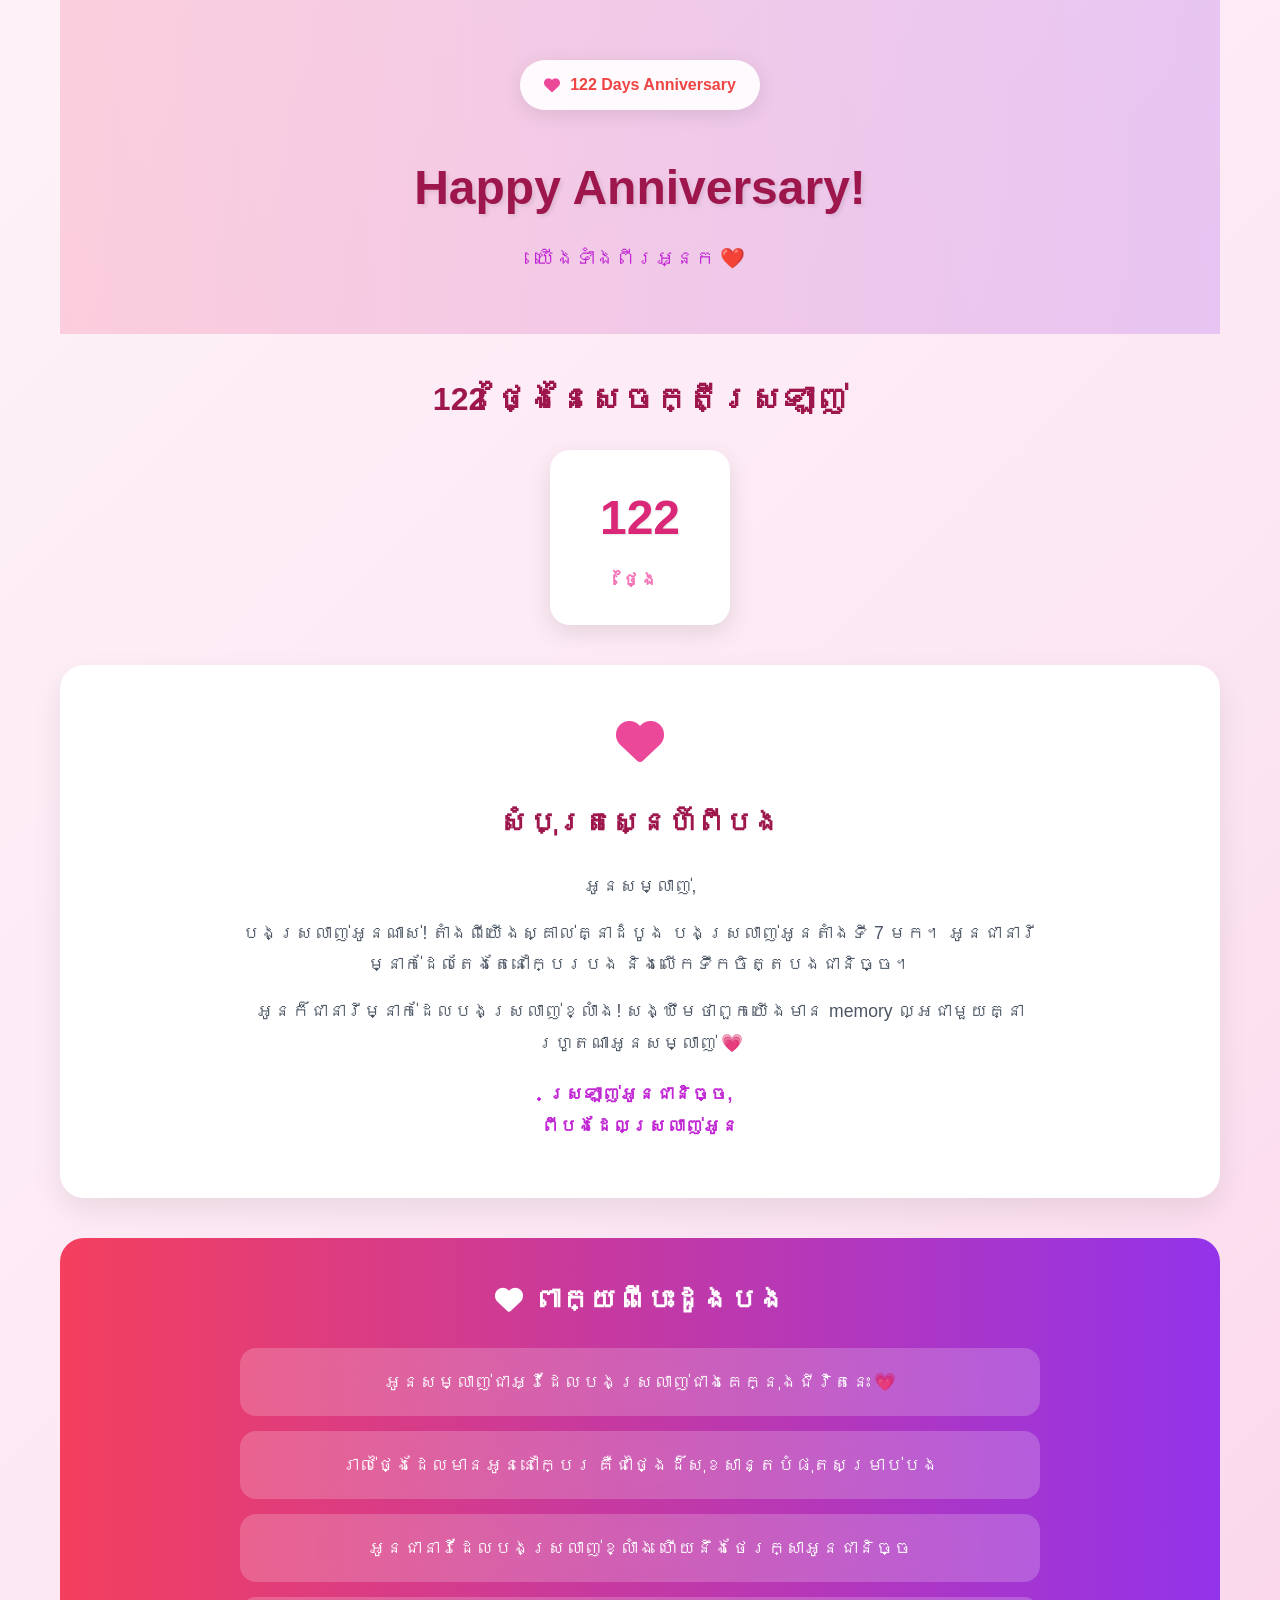
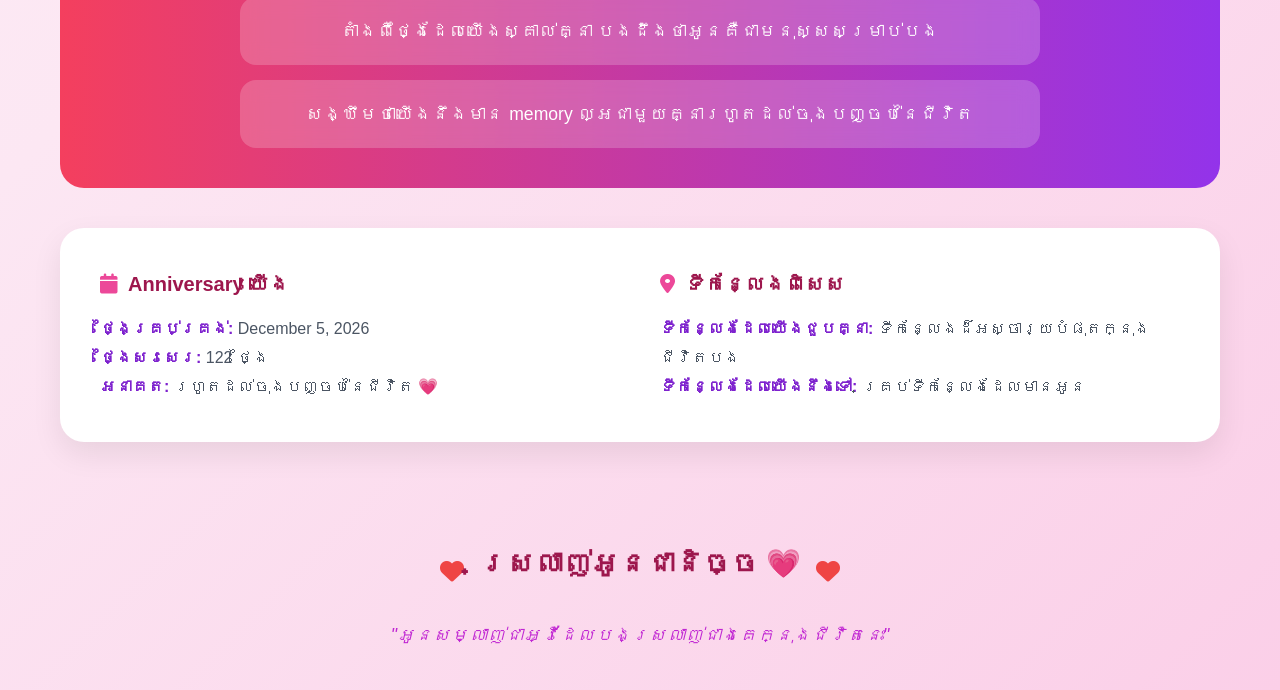
<file: index.html>
<!DOCTYPE html>
<html lang="km">
<head>
    <meta charset="UTF-8">
    <meta name="viewport" content="width=device-width, initial-scale=1.0">
    <title>Happy Anniversary</title>
    <link rel="stylesheet" href="https://cdnjs.cloudflare.com/ajax/libs/font-awesome/6.4.0/css/all.min.css">
    <style>
        * {
            margin: 0;
            padding: 0;
            box-sizing: border-box;
        }
        
        body {
            font-family: 'Segoe UI', Tahoma, Geneva, Verdana, sans-serif;
            background: linear-gradient(135deg, #fef2f8, #fce7f3, #fbcfe8);
            min-height: 100vh;
            color: #7e22ce;
            line-height: 1.6;
        }
        
        .container {
            max-width: 1200px;
            margin: 0 auto;
            padding: 0 20px;
        }
        
        /* Header */
        .header {
            background: linear-gradient(90deg, rgba(244, 67, 117, 0.2), rgba(147, 51, 234, 0.2));
            padding: 60px 0;
            text-align: center;
            position: relative;
            overflow: hidden;
            margin-bottom: 40px;
        }
        
        .anniversary-badge {
            display: inline-flex;
            align-items: center;
            gap: 10px;
            background: rgba(255, 255, 255, 0.9);
            backdrop-filter: blur(10px);
            padding: 12px 24px;
            border-radius: 50px;
            margin-bottom: 24px;
            font-weight: 600;
            color: #ef4444;
            box-shadow: 0 4px 20px rgba(0, 0, 0, 0.1);
        }
        
        .anniversary-badge i {
            color: #ec4899;
        }
        
        h1 {
            font-size: 3rem;
            margin: 1rem 0;
            color: #9d174d;
            font-weight: 800;
            text-shadow: 2px 2px 4px rgba(0, 0, 0, 0.1);
        }
        
        .subtitle {
            font-size: 1.25rem;
            color: #c026d3;
            max-width: 600px;
            margin: 0 auto;
        }
        
        /* Countdown */
        .countdown-section {
            text-align: center;
            margin: 40px 0;
        }
        
        .countdown-title {
            font-size: 2rem;
            color: #9d174d;
            margin-bottom: 24px;
            font-weight: 700;
        }
        
        .countdown-box {
            display: inline-block;
            background: white;
            border-radius: 20px;
            box-shadow: 0 8px 25px rgba(0, 0, 0, 0.1);
            padding: 30px 40px;
            min-width: 180px;
            transition: transform 0.3s ease;
        }
        
        .countdown-box:hover {
            transform: translateY(-5px);
        }
        
        .countdown-number {
            font-size: 3rem;
            font-weight: 800;
            color: #db2777;
            margin-bottom: 10px;
            text-shadow: 1px 1px 2px rgba(0, 0, 0, 0.1);
        }
        
        .countdown-label {
            color: #f472b6;
            font-size: 1.1rem;
            font-weight: 600;
        }
        
        /* Love Letter */
        .love-letter {
            background: white;
            border-radius: 24px;
            box-shadow: 0 12px 30px rgba(0, 0, 0, 0.08);
            padding: 40px;
            margin: 40px 0;
            text-align: center;
        }
        
        .love-letter-icon {
            font-size: 3rem;
            color: #ec4899;
            margin-bottom: 20px;
        }
        
        .love-letter-title {
            font-size: 1.75rem;
            color: #9d174d;
            margin-bottom: 25px;
            font-weight: 700;
        }
        
        .love-letter-content {
            font-size: 1.1rem;
            color: #4b5563;
            line-height: 1.8;
            max-width: 800px;
            margin: 0 auto;
        }
        
        .love-letter-content p {
            margin-bottom: 15px;
            text-align: center;
        }
        
        .love-letter-signature {
            font-weight: 700;
            color: #c026d3;
            margin-top: 20px;
            text-align: center;
        }
        
        /* Photo Gallery - Removed as requested */
        .photo-gallery-section {
            margin: 40px 0;
            display: none; /* Hidden as requested */
        }
        
        /* Love Notes */
        .love-notes {
            background: linear-gradient(90deg, #f43f5e, #9333ea);
            color: white;
            border-radius: 24px;
            padding: 40px;
            margin: 40px 0;
        }
        
        .love-notes-title {
            text-align: center;
            font-size: 1.75rem;
            margin-bottom: 25px;
            font-weight: 700;
            display: flex;
            align-items: center;
            justify-content: center;
            gap: 10px;
        }
        
        .love-notes-title i {
            color: white;
        }
        
        .love-notes-content {
            display: flex;
            flex-direction: column;
            gap: 15px;
            max-width: 800px;
            margin: 0 auto;
        }
        
        .love-note-item {
            background: rgba(255, 255, 255, 0.2);
            backdrop-filter: blur(10px);
            border-radius: 16px;
            padding: 20px;
            text-align: center;
            font-size: 1.1rem;
            line-height: 1.6;
            animation: fadeInUp 0.5s ease forwards;
        }
        
        .love-note-item:nth-child(1) { animation-delay: 0.1s; }
        .love-note-item:nth-child(2) { animation-delay: 0.2s; }
        .love-note-item:nth-child(3) { animation-delay: 0.3s; }
        .love-note-item:nth-child(4) { animation-delay: 0.4s; }
        .love-note-item:nth-child(5) { animation-delay: 0.5s; }
        
        @keyframes fadeInUp {
            from {
                opacity: 0;
                transform: translateY(20px);
            }
            to {
                opacity: 1;
                transform: translateY(0);
            }
        }
        
        /* Details */
        .details-section {
            background: white;
            border-radius: 24px;
            box-shadow: 0 12px 30px rgba(0, 0, 0, 0.08);
            padding: 40px;
            margin: 40px 0;
        }
        
        .details-grid {
            display: grid;
            grid-template-columns: 1fr 1fr;
            gap: 40px;
        }
        
        .detail-item h3 {
            font-size: 1.25rem;
            color: #9d174d;
            margin-bottom: 15px;
            display: flex;
            align-items: center;
            gap: 10px;
        }
        
        .detail-item h3 i {
            color: #ec4899;
        }
        
        .detail-item p {
            color: #4b5563;
            line-height: 1.8;
        }
        
        .detail-item strong {
            color: #7e22ce;
        }
        
        /* Footer */
        .footer {
            text-align: center;
            padding: 60px 0 40px;
        }
        
        .footer-hearts {
            display: flex;
            align-items: center;
            justify-content: center;
            gap: 15px;
            margin-bottom: 20px;
        }
        
        .footer-hearts i {
            color: #ef4444;
            font-size: 1.5rem;
        }
        
        .footer-title {
            font-size: 1.75rem;
            color: #9d174d;
            font-weight: 800;
            margin-bottom: 15px;
        }
        
        .footer-quote {
            color: #c026d3;
            font-style: italic;
            font-size: 1.1rem;
            max-width: 600px;
            margin: 0 auto;
        }
        
        /* Responsive */
        @media (max-width: 768px) {
            h1 {
                font-size: 2.25rem;
            }
            
            .subtitle {
                font-size: 1.1rem;
            }
            
            .countdown-box {
                padding: 20px 30px;
                min-width: 140px;
            }
            
            .countdown-number {
                font-size: 2.5rem;
            }
            
            .love-letter, .love-notes, .details-section {
                padding: 30px 20px;
            }
            
            .details-grid {
                grid-template-columns: 1fr;
                gap: 30px;
            }
        }
        
        @media (max-width: 480px) {
            h1 {
                font-size: 2rem;
            }
            
            .countdown-box {
                padding: 15px 20px;
                min-width: 120px;
            }
            
            .countdown-number {
                font-size: 2rem;
            }
        }
    </style>
</head>
<body>
    <div class="container">
        <!-- Header -->
        <header class="header">
            <div class="anniversary-badge">
                <i class="fas fa-heart"></i>
                <span>122 Days Anniversary</span>
            </div>
            <h1>Happy Anniversary!</h1>
            <p class="subtitle">យើងទាំងពីរអ្នក ❤️</p>
        </header>

        <!-- Anniversary Countdown -->
        <section class="countdown-section">
            <h2 class="countdown-title">122 ថ្ងៃនៃសេចក្តីស្រឡាញ់</h2>
            <div class="countdown-box">
                <div class="countdown-number">122</div>
                <div class="countdown-label">ថ្ងៃ</div>
            </div>
        </section>

        <!-- Love Letter -->
        <section class="love-letter">
            <div class="love-letter-icon">
                <i class="fas fa-heart"></i>
            </div>
            <h3 class="love-letter-title">សំបុត្រស្នេហ៍ពីបង</h3>
            <div class="love-letter-content">
                <p>អូនសម្លាញ់,</p>
                <p>បងស្រលាញ់អូនណាស់! តាំងពីយើងស្គាល់គ្នាដំបូង បងស្រលាញ់អូនតាំងទី 7 មក។ 
                អូនជានារីម្នាក់ដែលតែងតែនៅក្បែរបង និងលើកទឹកចិត្តបងជានិច្ច។</p>
                <p>អូនក៏ជានារីម្នាក់ដែលបងស្រលាញ់ខ្លាំង! សង្ឃឹមថាពួកយើងមាន memory ល្អជាមួយគ្នា រហូតណាអូនសម្លាញ់ 💗</p>
                <p class="love-letter-signature">ស្រឡាញ់អូនជានិច្ច,<br>ពីបងដែលស្រលាញ់អូន</p>
            </div>
        </section>

        <!-- Photo Gallery - REMOVED AS REQUESTED -->
        <!-- The photo gallery section has been removed completely -->

        <!-- Love Notes -->
        <section class="love-notes">
            <h3 class="love-notes-title">
                <i class="fas fa-heart"></i>
                ពាក្យពីបេះដូងបង
            </h3>
            <div class="love-notes-content">
                <div class="love-note-item">អូនសម្លាញ់ជាអ្វីដែលបងស្រលាញ់ជាងគេក្នុងជីវិតនេះ 💗</div>
                <div class="love-note-item">រាល់ថ្ងៃដែលមានអូននៅក្បែរ គឺជាថ្ងៃដ៏សុខសាន្តបំផុតសម្រាប់បង</div>
                <div class="love-note-item">អូនជានារីដែលបងស្រលាញ់ខ្លាំង ហើយនឹងថែរក្សាអូនជានិច្ច</div>
                <div class="love-note-item">តាំងពីថ្ងៃដែលយើងស្គាល់គ្នា បងដឹងថាអូនគឺជាមនុស្សសម្រាប់បង</div>
                <div class="love-note-item">សង្ឃឹមថាយើងនឹងមាន memory ល្អជាមួយគ្នារហូតដល់ចុងបញ្ចប់នៃជីវិត</div>
            </div>
        </section>

        <!-- Celebration Details -->
        <section class="details-section">
            <div class="details-grid">
                <div class="detail-item">
                    <h3><i class="fas fa-calendar"></i> Anniversary យើង</h3>
                    <p><strong>ថ្ងៃគ្រប់គ្រង់:</strong> <span id="current-date">ថ្ងៃនេះ</span><br>
                    <strong>ថ្ងៃសរសេរ:</strong> 122 ថ្ងៃ<br>
                    <strong>អនាគត:</strong> រហូតដល់ចុងបញ្ចប់នៃជីវិត 💗</p>
                </div>
                <div class="detail-item">
                    <h3><i class="fas fa-map-marker-alt"></i> ទីកន្លែងពិសេស</h3>
                    <p><strong>ទីកន្លែងដែលយើងជួបគ្នា:</strong> ទីកន្លែងដ៏អស្ចារ្យបំផុតក្នុងជីវិតបង<br>
                    <strong>ទីកន្លែងដែលយើងនឹងទៅ:</strong> គ្រប់ទីកន្លែងដែលមានអូន</p>
                </div>
            </div>
        </section>

        <!-- Footer -->
        <footer class="footer">
            <div class="footer-hearts">
                <i class="fas fa-heart"></i>
                <span class="footer-title">ស្រលាញ់អូនជានិច្ច 💗</span>
                <i class="fas fa-heart"></i>
            </div>
            <p class="footer-quote">"អូនសម្លាញ់ជាអ្វីដែលបងស្រលាញ់ជាងគេក្នុងជីវិតនេះ"</p>
        </footer>
    </div>

    <script>
        // បង្ហាញថ្ងៃបច្ចុប្បន្ន
        const now = new Date();
        const options = { year: 'numeric', month: 'long', day: 'numeric' };
        document.getElementById('current-date').textContent = now.toLocaleDateString('km-KH', options);
    </script>
</body>
</html>
</file>
